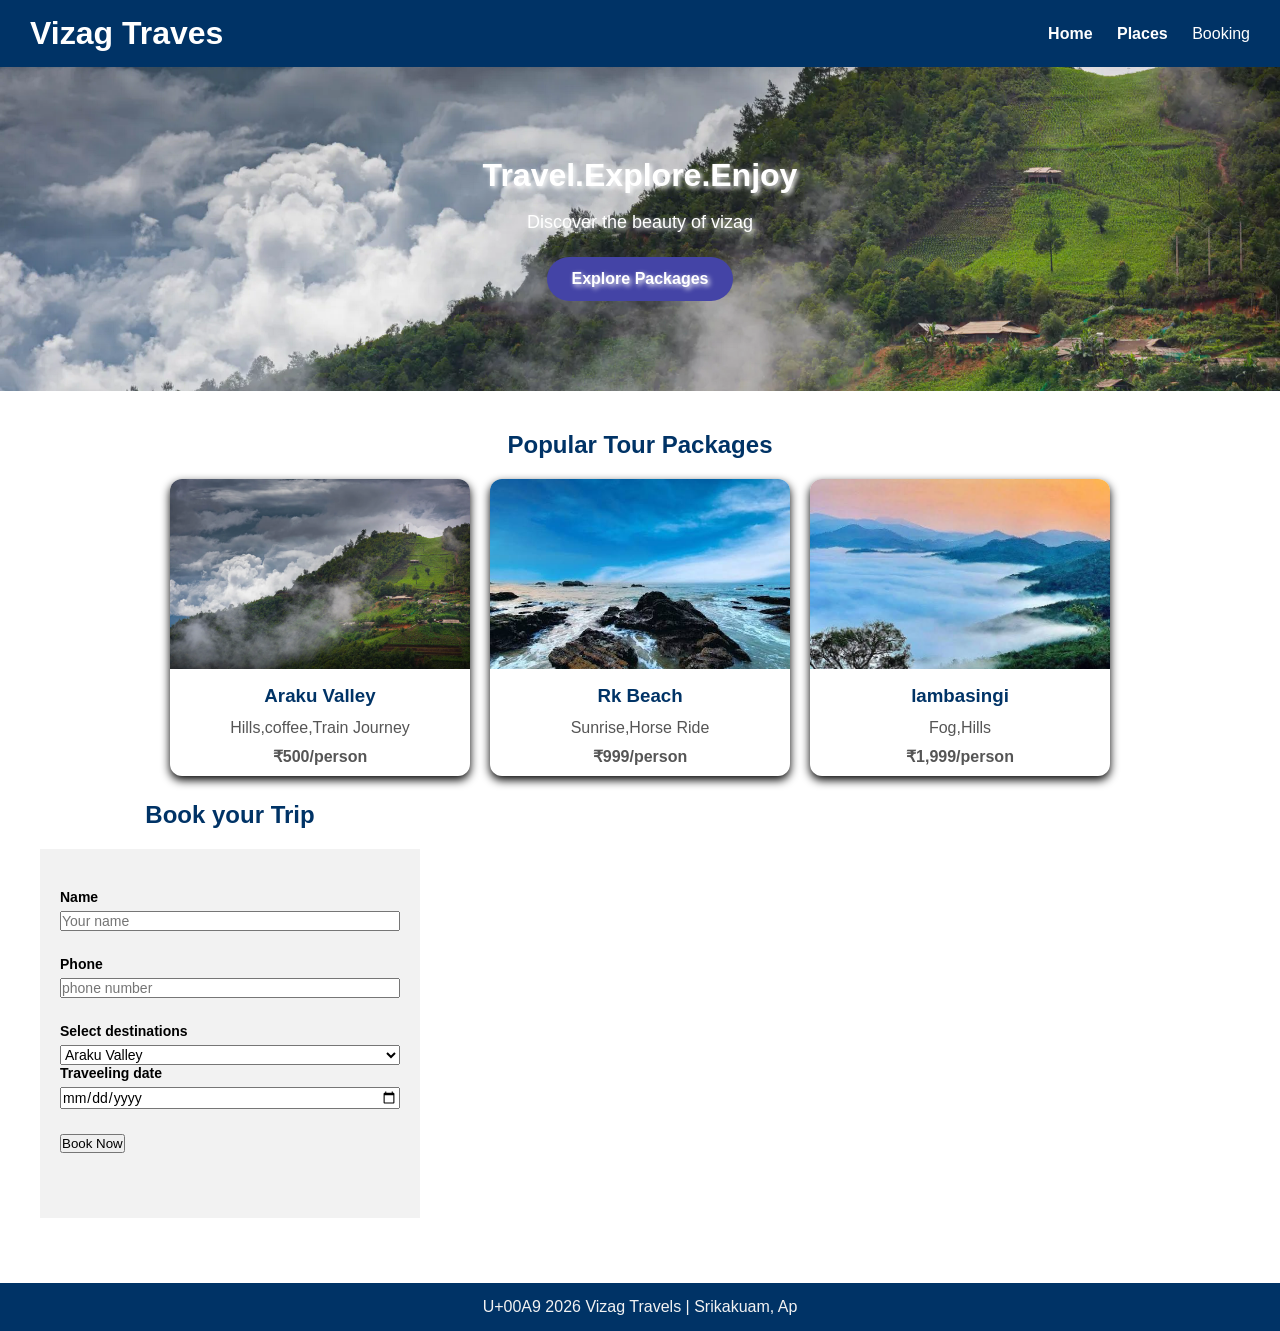
<file: index.html>
<!DOCTYPE html>
<html lang="en">
    <head>
        <meta charset="UTF-8">
        <title>Vizag Travels</title>
    <link rel="stylesheet"href="style.css">
    </head>
    <body>
    <header>
        <h1>Vizag Traves</h1>
        <nav>
            <a href="#home">Home</a>
            <a href="#places">Places</a>
            <a href="#booking"></a>Booking
        </nav>
    </header>
    <div class="tour" id="home">
        <h1>Travel.Explore.Enjoy</h1><br>
        <p> Discover the beauty of vizag</p>
        <a class="button" href="#booking"> Explore Packages</a>
    </div>
    <section id="places">
        <h2>Popular Tour Packages</h2>
        <div class="places-box">
            <div class="card">
                <img src="araku.webp" width="500">
                <h3>Araku Valley</h3>
                <p>Hills,coffee,Train Journey</p>
                <p><b>&#8377;500/person</b></p>
            </div> 
            <div class="card">
                <img src="rk beach.jfif" width="500">
                <h3>Rk Beach</h3>
                <p>Sunrise,Horse Ride</p>
                <p><b>&#8377;999/person</b></p>
            </div>
            <div class="card">
                <img src="lambasingi.jfif" width="500">
                <h3> lambasingi</h3>
                <p>Fog,Hills</p>
                <p><b>&#8377;1,999/person</b></p>
            </div>
        </div>
        <div class="book-section">
            <h2>Book your Trip</h2>
            <form id="booking">
                <div class="form-grid">
                </div>
                <div class="form-group">
                    <label>Name</label>
                <input type="text" placeholder="Your name" required>
                </div>
                <div class="form-group">
                    <label>Phone</label>
                <input type="tel" placeholder="phone number" required>
                </div>
                <div class="form-group">
                    <label>Select destinations</label>
                <select>
                    <option>Araku Valley</option>
                    <option>RK Beach</option>
                    <option>lambasingi</option>
                </select>
                <div class="form-group">
                    <label>Traveeling date</label>
                <input type="date" required>
                </div>
                <button type="submit">Book Now</button>
            </form>
        </section>
<footer>
    <p>U+00A9 2026 Vizag Travels | Srikakuam, Ap</p>
</footer>
    </body>
</html>
</file>
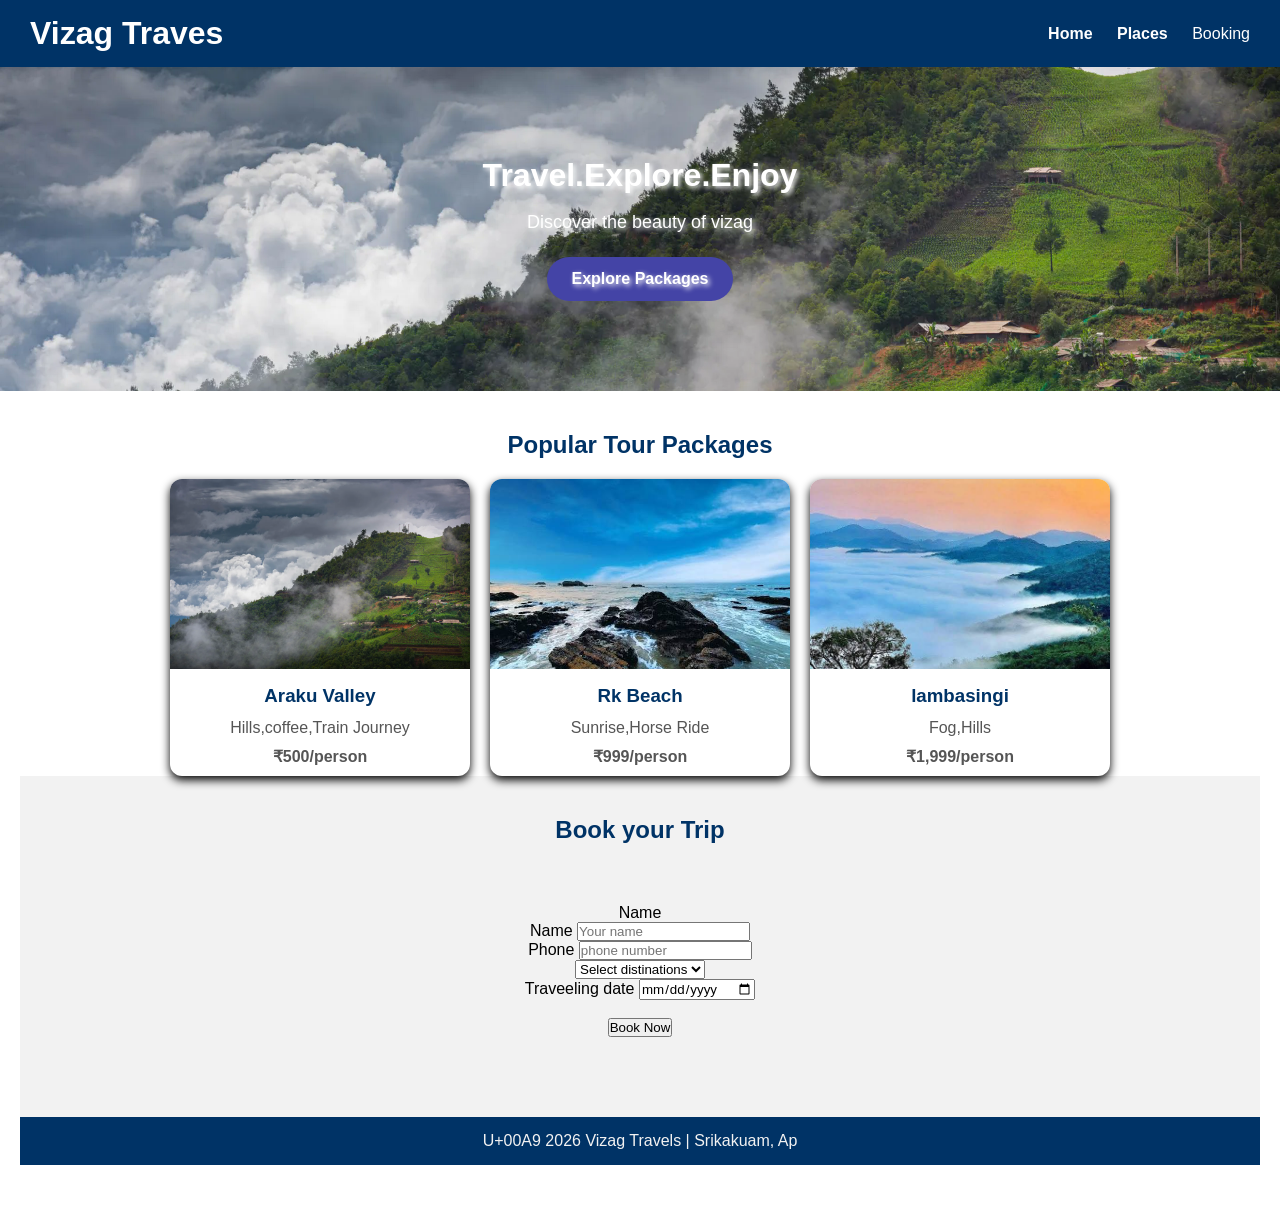
<file: index (1).html>
<!DOCTYPE html>
<html lang="en">
    <head>
        <meta charset="UTF-8">
        <title>Vizag Travels</title>
    <link rel="stylesheet"href="style.css">
    </head>
    <body>
    <header>
        <h1>Vizag Traves</h1>
        <nav>
            <a href="#home">Home</a>
            <a href="#places">Places</a>
            <a href="#booking"></a>Booking
        </nav>
    </header>
    <div class="tour" id="home">
        <h1>Travel.Explore.Enjoy</h1><br>
        <p> Discover the beauty of vizag</p>
        <a class="button" href="#booking"> Explore Packages</a>
    </div>
    <section id="places">
        <h2>Popular Tour Packages</h2>
        <div class="places-box">
            <div class="card">
                <img src="araku.webp" width="500">
                <h3>Araku Valley</h3>
                <p>Hills,coffee,Train Journey</p>
                <p><b>&#8377;500/person</b></p>
            </div> 
            <div class="card">
                <img src="rk beach.jfif" width="500">
                <h3>Rk Beach</h3>
                <p>Sunrise,Horse Ride</p>
                <p><b>&#8377;999/person</b></p>
            </div>
            <div class="card">
                <img src="lambasingi.jfif" width="500">
                <h3> lambasingi</h3>
                <p>Fog,Hills</p>
                <p><b>&#8377;1,999/person</b></p>
            </div>
        </div>
        <section id="booking">
            <h2>Book your Trip</h2>
            <form id="booking">
                <label>Name</label>
                <div class="form-grid">
                </div>
                <div>
                    <label>Name</label>
                <input type="text" placeholder="Your name" required>
                </div>
                <div>
                    <label>Phone</label>
                <input type="tel" placeholder="phone number" required>
                </div>
                <select>
                    <option>Select distinations</option>
                    <option>Araku Valley</option>
                    <option>RK Beach</option><br>
                    <option>lambasingi</option>
                </select>
                <div>
                    <label>Traveeling date</label>
                <input type="date" required><br><br>
                </div>
                <button type="submit">Book Now</button>
            </form>
        </section>
<footer>
    <p>U+00A9 2026 Vizag Travels | Srikakuam, Ap</p>
</footer>
    </body>
</html>
</file>
<file: style.css>
*{
    margin: 0;
    padding: 0;
    box-sizing: border-box;
    font-family: Arial, sans-serif;
}
header{
    background: #003366;
    color:white ;
    display: flex;
    justify-content: space-between;
    align-items: center;
    padding: 15px 30px;
}
header nav a{
    color: white;
    text-decoration: none;
    margin-left: 20px;
    font-weight: bold;
}
.tour{
    background-color: #87cEEB;
    background-image: url('araku.webp');
    background-size: cover;
    background-position: center;
    padding: 90px 20px;
    text-shadow: 2px 2px 5px;
    color: white;
    text-align: center;
    text-size-adjust: ;
}
.tour h2{font: size 41px;
    margin-bottom: 10px}
.tour p{font-size: 18px;
     margin-bottom: 24px;}
.button{
    background:rgb(68, 68, 166);
    color:white;
    padding:13px 25px;
    border-radius: 30px;
    font-weight: bold;
    text-decoration: none;
    display: inline-block;
}
#places{
    padding: 40px 20px;
    text-align: center;
}
#places h2{
    margin-bottom: 20px;
    color: #003366;
}
.places-box{
    display: flex;
    gap: 20px;
    justify-content: center;
    flex-wrap: wrap;
}
.card{
    width: 300px;
    border:1px  ;
    border-radius: 12px;
    overflow: hidden;
    background: white;
    box-shadow: 0 4px 10px;
}
.card img{
    width: 100%;
    height: 190px;
    object-fit: cover;
}
.card h3{
    margin: 12px 5px;
    color: #003366;
}
.card p{
    margin-bottom: 10px;
    color: #555;
}
#booking{
    padding: 40px 20px;
    background: whitesmoke;
    text-align: center;
}
#booking h2{
    margin-bottom: 25px;
    color:#003366;
}
.card p{
    margin-bottom: 10px;
    color: #555;
}
#booking{
    padding: 40pxx 20px;
    background: #f2f2f2;
    text-align: center;
}
#booking h2{
    margin-bottom: 20px;
    color: #003366;
}
.book-section{
    bacground:#f2f2f2;
    max-width:420px;
    padding:25px 20px;
    border-radius:12px;
    text-align:center;
    box-sizing:border-box;
}
.form-group{
    margin-bottom:25px;
    text-align:left;
}
.form-group label{
    display:block;
    font-weight:bold;
    margin-bottom:6px;
    font-size:14px;
}
.form-group input,
.form-group select{
    width:100%;
    padding:11px:
    border:1px solid;
border -radius:6px;
font-size:14px;
box-sizing:border-box;
backgrounf:white;
}

footer{
    background: #003366;
    color: #f2f2f2;
    text-align: center;
    padding: 15px;
}
</file>
